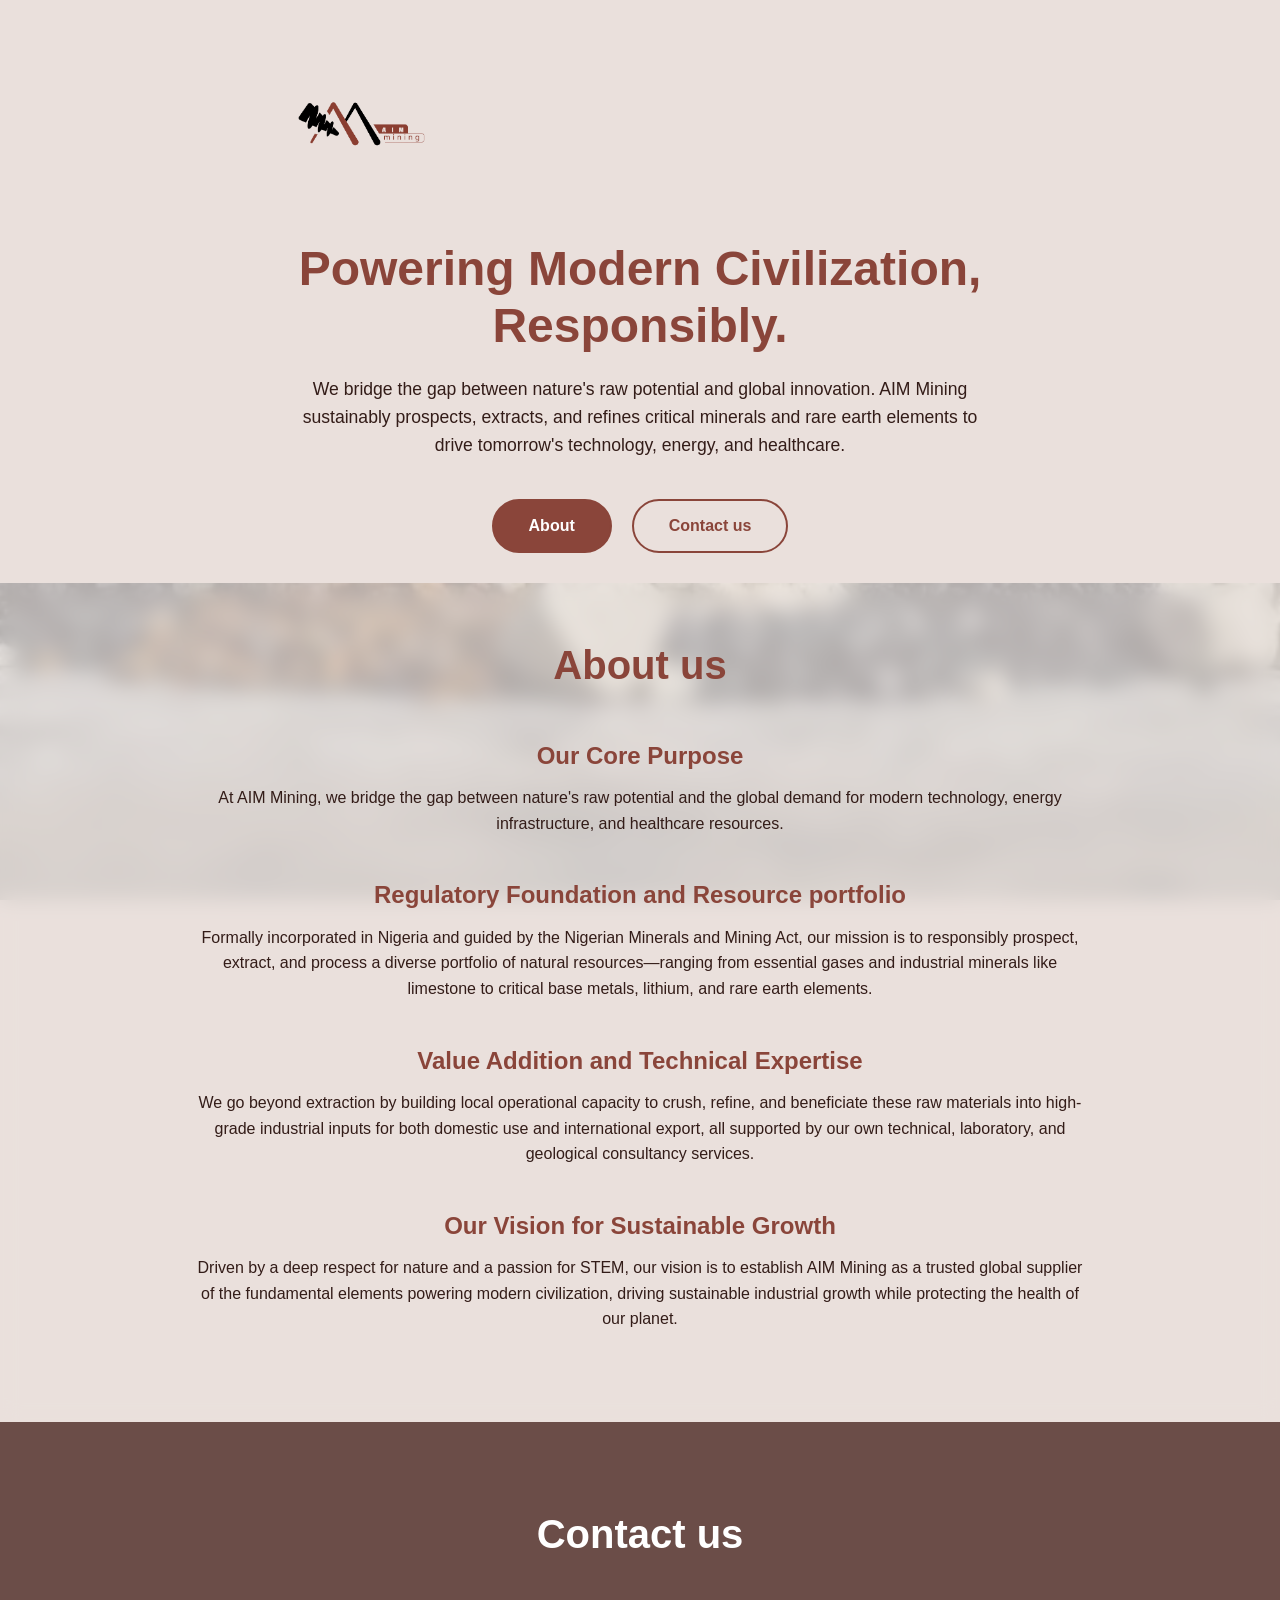
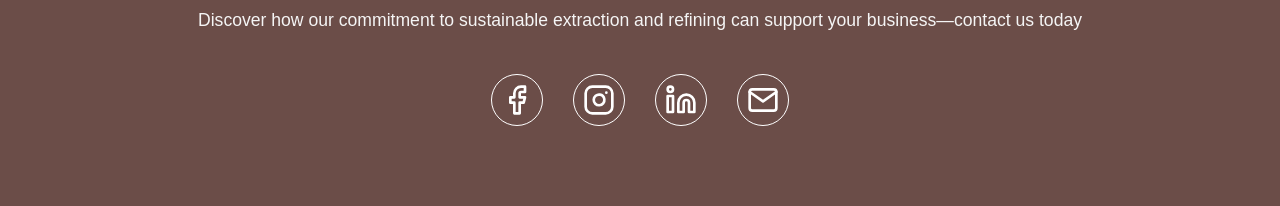
<file: index.html>
<!DOCTYPE html>
<html lang="en">
<head>
    <meta charset="UTF-8">
    <meta name="viewport" content="width=device-width, initial-scale=1.0">
    <meta name="google-site-verification" content="pB3PNd3MdkkywhR9WbWJvyyPXo3Y4FPfkEd3CZG5dlY" />
    <!-- Open Graph Meta Tags -->
    <meta property="og:title" content="AIM Mining | Powering Modern Civilization, Responsibly">
    <meta property="og:description" content="Sustainably prospecting, extracting, and refining critical minerals and rare earth elements.">
    <meta property="og:image" content="https://www.aimmining.com/assets/about-bg.jpg">
    <meta property="og:url" content="https://www.aimmining.com">
    <meta property="og:type" content="website">
    <title>AIM Mining | Powering Modern Civilization</title>
    <link rel="stylesheet" href="style.css">
    <link rel="icon" type="image/png" href="assets/logo1.png">	
</head>
<body>

    <!-- HERO SECTION -->
    <section class="hero" id="home">
        <div class="container">
            <img src="assets/logo.PNG" alt="AIM Mining Logo" class="logo">
            <h1 class="main-title">Powering Modern Civilization, Responsibly.</h1>
            <p class="subtitle">We bridge the gap between nature's raw potential and global innovation. AIM Mining sustainably prospects, extracts, and refines critical minerals and rare earth elements to drive tomorrow's technology, energy, and healthcare.</p>
            <div class="button-group">
                <a href="#about" class="btn btn-primary">About</a>
                <a href="#contact" class="btn btn-outline">Contact us</a>
            </div>
        </div>
    </section>

    <!-- ABOUT US SECTION -->
    <section class="about" id="about">
        <!-- Background overlay is handled in CSS -->
        <div class="container about-content">
            <h2 class="section-title">About us</h2>
            
            <div class="text-block">
                <h3>Our Core Purpose</h3>
                <p>At AIM Mining, we bridge the gap between nature's raw potential and the global demand for modern technology, energy infrastructure, and healthcare resources.</p>
            </div>

            <div class="text-block">
                <h3>Regulatory Foundation and Resource portfolio</h3>
                <p>Formally incorporated in Nigeria and guided by the Nigerian Minerals and Mining Act, our mission is to responsibly prospect, extract, and process a diverse portfolio of natural resources—ranging from essential gases and industrial minerals like limestone to critical base metals, lithium, and rare earth elements.</p>
            </div>

            <div class="text-block">
                <h3>Value Addition and Technical Expertise</h3>
                <p>We go beyond extraction by building local operational capacity to crush, refine, and beneficiate these raw materials into high-grade industrial inputs for both domestic use and international export, all supported by our own technical, laboratory, and geological consultancy services.</p>
            </div>

            <div class="text-block">
                <h3>Our Vision for Sustainable Growth</h3>
                <p>Driven by a deep respect for nature and a passion for STEM, our vision is to establish AIM Mining as a trusted global supplier of the fundamental elements powering modern civilization, driving sustainable industrial growth while protecting the health of our planet.</p>
            </div>
        </div>
    </section>

    <!-- CONTACT US SECTION -->
    <section class="contact" id="contact">
        <div class="container">
            <h2 class="section-title text-white">Contact us</h2>
            <p class="contact-text">Discover how our commitment to sustainable extraction and refining can support your business—contact us today</p>
            
            <div class="social-icons">
                <!-- Facebook -->
                <a href="https://web.facebook.com/profile.php?id=61560165984973" target="_blank" rel="noopener noreferrer">
                    <svg width="32" height="32" viewBox="0 0 24 24" fill="none" stroke="currentColor" stroke-width="2" stroke-linecap="round" stroke-linejoin="round"><path d="M18 2h-3a5 5 0 0 0-5 5v3H7v4h3v8h4v-8h3l1-4h-4V7a1 1 0 0 1 1-1h3z"></path></svg>
                </a>
                <!-- Instagram -->
                <a href="https://www.instagram.com/aimmining/" target="_blank" rel="noopener noreferrer">
                    <svg width="32" height="32" viewBox="0 0 24 24" fill="none" stroke="currentColor" stroke-width="2" stroke-linecap="round" stroke-linejoin="round"><rect x="2" y="2" width="20" height="20" rx="5" ry="5"></rect><path d="M16 11.37A4 4 0 1 1 12.63 8 4 4 0 0 1 16 11.37z"></path><line x1="17.5" y1="6.5" x2="17.51" y2="6.5"></line></svg>
                </a>
                <!-- LinkedIn -->
                <a href="https://www.linkedin.com/company/aim-mining/" target="_blank" rel="noopener noreferrer">
                    <svg width="32" height="32" viewBox="0 0 24 24" fill="none" stroke="currentColor" stroke-width="2" stroke-linecap="round" stroke-linejoin="round"><path d="M16 8a6 6 0 0 1 6 6v7h-4v-7a2 2 0 0 0-2-2 2 2 0 0 0-2 2v7h-4v-7a6 6 0 0 1 6-6z"></path><rect x="2" y="9" width="4" height="12"></rect><circle cx="4" cy="4" r="2"></circle></svg>
                </a>
                <!-- Email -->
                <a href="mailto:business@aimminingltd.com" target="_blank">
                    <svg width="32" height="32" viewBox="0 0 24 24" fill="none" stroke="currentColor" stroke-width="2" stroke-linecap="round" stroke-linejoin="round"><path d="M4 4h16c1.1 0 2 .9 2 2v12c0 1.1-.9 2-2 2H4c-1.1 0-2-.9-2-2V6c0-1.1.9-2 2-2z"></path><polyline points="22,6 12,13 2,6"></polyline></svg>
                </a>
            </div>
        </div>
    </section>

</body>
</html>
</file>
<file: style.css>
/* --- GLOBAL RESETS & FONTS --- */
html {
    scroll-behavior: smooth; /* Enables smooth scrolling to sections */
}

body, h1, h2, h3, p {
    margin: 0;
    padding: 0;
    box-sizing: border-box;
    font-family: -apple-system, BlinkMacSystemFont, "Segoe UI", Roboto, Helvetica, Arial, sans-serif;
}

:root {
    /* Colors extracted from your Figma design */
    --hero-bg: #EAE0DC;
    --primary-brown: #8A453A;
    --contact-bg: #6B4D48;
    --text-dark: #331C18;
    --text-light: #F5F5F5;
}

body {
    background-color: var(--hero-bg);
    color: var(--text-dark);
    line-height: 1.6;
    text-align: center;
}

.container {
    max-width: 900px;
    margin: 0 auto;
    padding: 0 20px;
}

/* --- HERO SECTION --- */
.hero {
    background-color: var(--hero-bg);
    padding: 35px 0 30px;
}

.logo {
    display: block;
    max-width: 320px; /* Increased size (was 250px) */
    width: 100%;      /* Maintains responsiveness */
    margin-left: 0;   /* Pulls logo strictly to the left */
    margin-right: auto;
    margin-bottom: 25px;
}

.main-title {
    font-size: 3rem;
    color: var(--primary-brown);
    margin-bottom: 20px;
    line-height: 1.2;
}

.subtitle {
    font-size: 1.1rem;
    max-width: 700px;
    margin: 0 auto 40px;
}

/* Buttons */
.button-group {
    display: flex;
    justify-content: center;
    gap: 20px;
}

.btn {
    text-decoration: none;
    padding: 12px 35px;
    border-radius: 30px;
    font-weight: 600;
    font-size: 1rem;
    transition: all 0.3s ease;
}

.btn-primary {
    background-color: var(--primary-brown);
    color: white;
    border: 2px solid var(--primary-brown);
}

.btn-primary:hover {
    background-color: #6a342b;
}

.btn-outline {
    background-color: transparent;
    color: var(--primary-brown);
    border: 2px solid var(--primary-brown);
}

.btn-outline:hover {
    background-color: var(--primary-brown);
    color: white;
}

/* --- ABOUT US SECTION (With Blur Effect) --- */
.about {
    position: relative;
    padding: 50px 0;
    /* Insert the path to your background image here */
    background-image: url('assets/about-bg.jpg'); 
    background-size: cover;
    background-position: center;
    background-attachment: fixed; 
}

/* This ::before pseudo-element creates the frosted/blur overlay */
.about::before {
    content: '';
    position: absolute;
    top: 0;
    left: 0;
    right: 0;
    bottom: 0;
    background-color: rgba(234, 224, 220, 0.75); /* Your hero color with opacity */
    backdrop-filter: blur(10px); /* Creates the blur effect */
    -webkit-backdrop-filter: blur(10px); /* For Safari support */
    z-index: 1;
}

.about-content {
    position: relative;
    z-index: 2; /* Keeps text above the blurred background */
}

.section-title {
    font-size: 2.5rem;
    color: var(--primary-brown);
    margin-bottom: 40px;
}

.text-block {
    margin-bottom: 40px;
}

.text-block h3 {
    color: var(--primary-brown);
    font-size: 1.5rem;
    margin-bottom: 10px;
}

/* --- CONTACT US SECTION --- */
.contact {
    background-color: var(--contact-bg);
    padding: 80px 0;
    color: white;
}

.text-white {
    color: white !important;
}

.contact-text {
    margin-bottom: 40px;
    font-size: 1.1rem;
    color: var(--text-light);
}

.social-icons {
    display: flex;
    justify-content: center;
    gap: 30px;
}

.social-icons a {
    color: white;
    transition: transform 0.2s ease, color 0.2s ease;
    display: inline-flex;
    align-items: center;
    justify-content: center;
    width: 50px;
    height: 50px;
    border: 1px solid white;
    border-radius: 50%;
}

.social-icons a:hover {
    transform: translateY(-5px); /* Creates a little bounce on hover */
    background-color: white;
    color: var(--contact-bg);
}


/* --- RESPONSIVENESS (TABLET & MOBILE RULES) --- */
@media (max-width: 768px) {
    .main-title {
        font-size: 2.2rem;
    }
    
    .section-title {
        font-size: 2rem;
    }

    .button-group {
        flex-direction: column;
        align-items: center;
        gap: 15px;
    }
    
    .btn {
        width: 100%;
        max-width: 250px;
    }

    .hero {
        padding: 60px 0;
    }

    .about, .contact {
        padding: 60px 0;
    }
}
</file>
